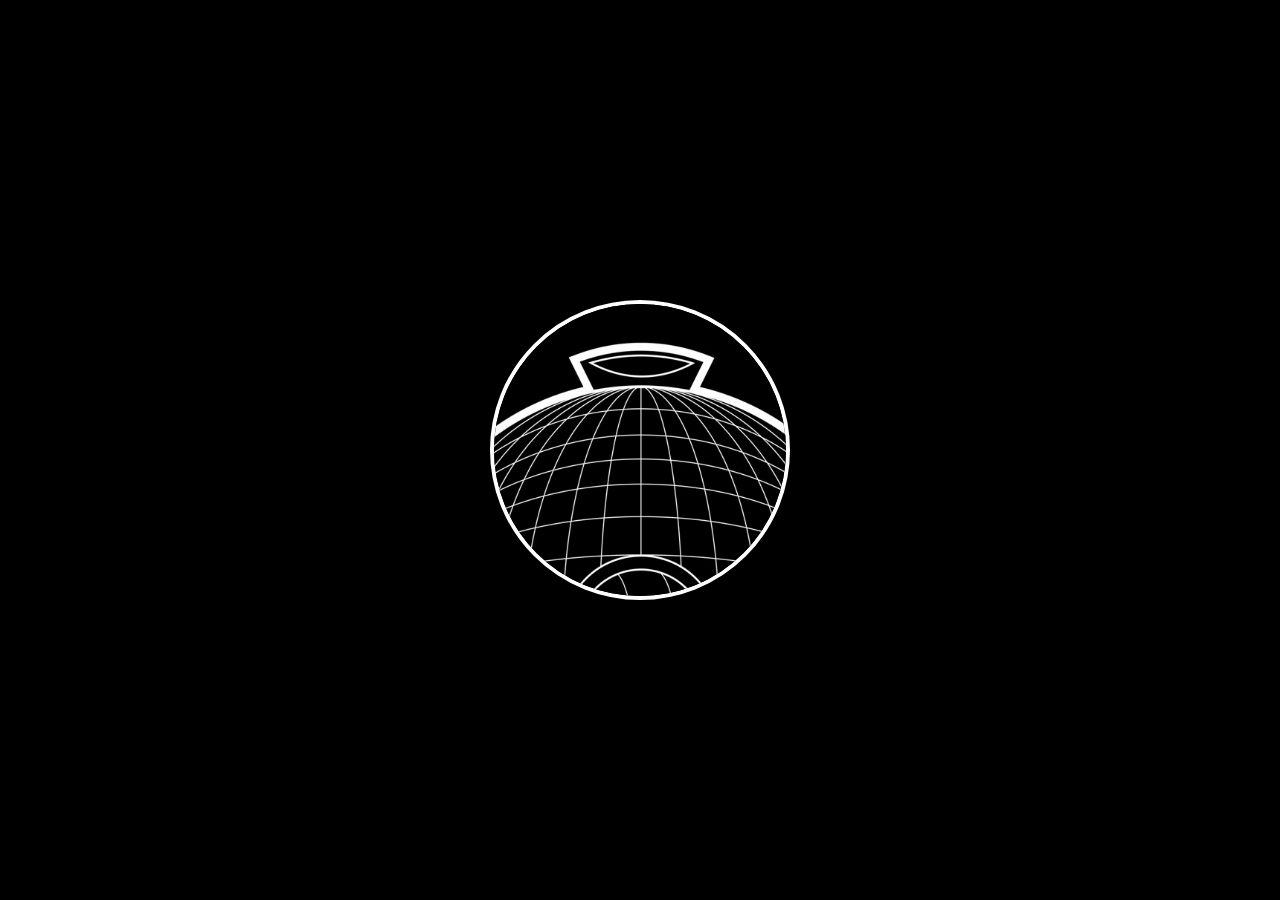
<file: index.html>
<!DOCTYPE html>
<html lang="en">

<head>
  <meta charset="UTF-8">
  <meta name="viewport" content="width=device-width, initial-scale=1.0">
  <title>Página Inicial</title>
  <link rel="stylesheet" href="/assets/style.css">
</head>

<body id="index-body">
  <a href="/public/login.html">
    <button id="simbolo-inicio">
      <img src="assets/simbolo.png" alt="simbolo">
    </button>
  </a>

</body>

</html>
</file>
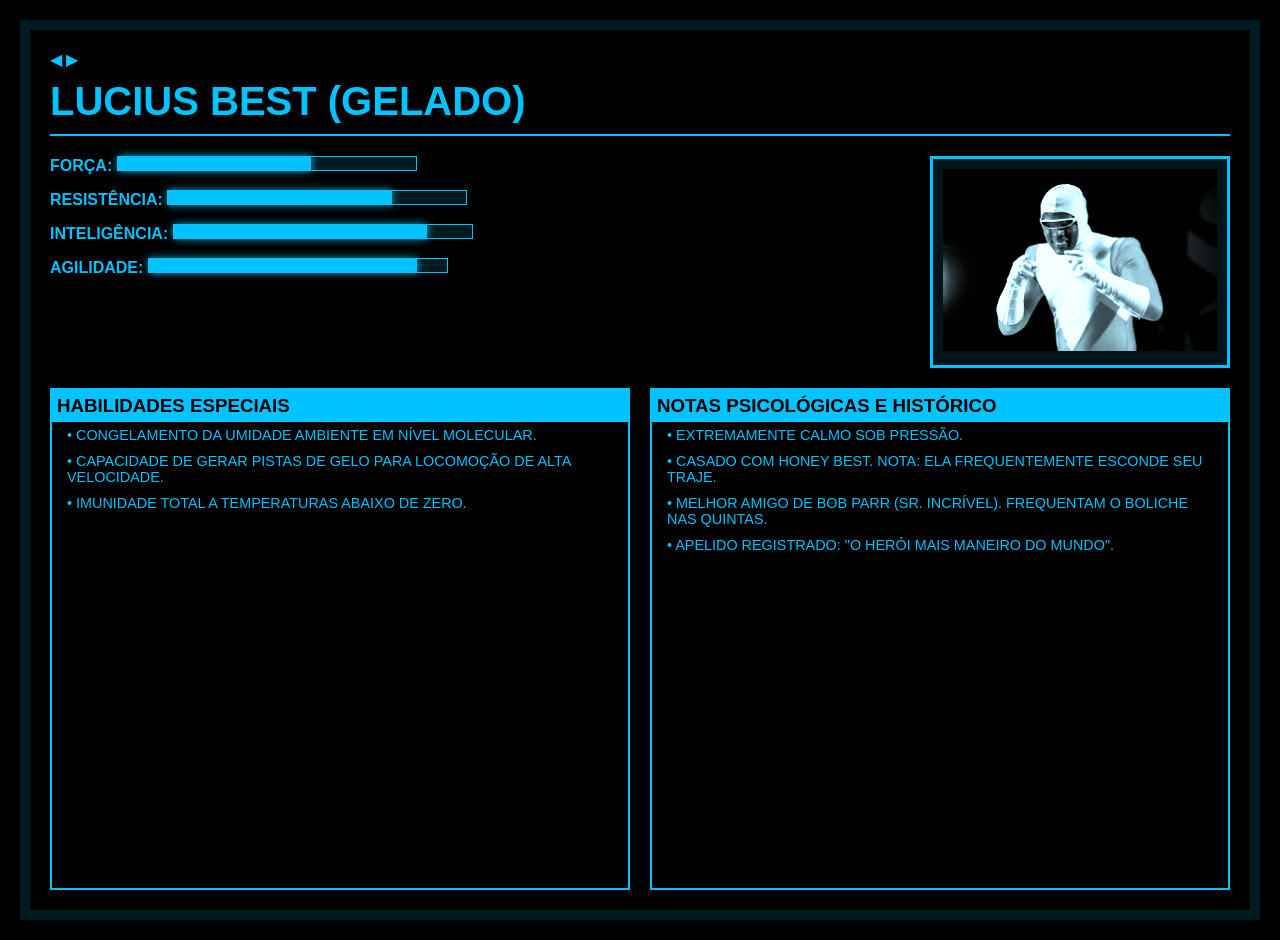
<file: historia.html>
<!DOCTYPE html>
<html lang="en">
<head>
    <meta charset="UTF-8">
    <meta name="viewport" content="width=device-width, initial-scale=1.0">
    <title>Document</title> <link rel="stylesheet" href="assets/style.css">
</head>
<body>
<div id="monitor-full-gelado">
    <header id="cabecalho-principal">
        <div id="controles-topo">
            <span class="seta">◀</span> <span class="seta">▶</span>
        </div>
        <div id="bloco-nome">
            <h1 id="id-personagem">LUCIUS BEST (GELADO)</h1>
        </div>
    </header>

    <main id="grid-informacoes">
        <section id="coluna-status">
            <div id="lista-stats">
                <div class="stat-item">FORÇA: <div class="barra-externa"><div id="p-forca" class="p-cheio"></div></div></div>
                <div class="stat-item">RESISTÊNCIA: <div class="barra-externa"><div id="p-res" class="p-cheio"></div></div></div>
                <div class="stat-item">INTELIGÊNCIA: <div class="barra-externa"><div id="p-int" class="p-cheio"></div></div></div>
                <div class="stat-item">AGILIDADE: <div class="barra-externa"><div id="p-agi" class="p-cheio"></div></div></div>
            </div>
        </section>

        <aside id="coluna-foto">
            <div id="moldura-scanner">
                <img src="assets/ig.jfif" id="img-perfil-gelado" alt="Frozone">
            </div>
        </aside>

        <section id="sessao-dados-detalhados">
            <div class="box-texto">
                <h3 class="header-box">HABILIDADES ESPECIAIS</h3>
                <p>• CONGELAMENTO DA UMIDADE AMBIENTE EM NÍVEL MOLECULAR.</p>
                <p>• CAPACIDADE DE GERAR PISTAS DE GELO PARA LOCOMOÇÃO DE ALTA VELOCIDADE.</p>
                <p>• IMUNIDADE TOTAL A TEMPERATURAS ABAIXO DE ZERO.</p>
            </div>

            <div class="box-texto">
                <h3 class="header-box">NOTAS PSICOLÓGICAS E HISTÓRICO</h3>
                <p>• EXTREMAMENTE CALMO SOB PRESSÃO.</p>
                <p>• CASADO COM HONEY BEST. NOTA: ELA FREQUENTEMENTE ESCONDE SEU TRAJE.</p>
                <p>• MELHOR AMIGO DE BOB PARR (SR. INCRÍVEL). FREQUENTAM O BOLICHE NAS QUINTAS.</p>
                <p>• APELIDO REGISTRADO: "O HERÓI MAIS MANEIRO DO MUNDO".</p>
            </div>
        </section>
    </main>

</div>


</body>
</html>
</file>
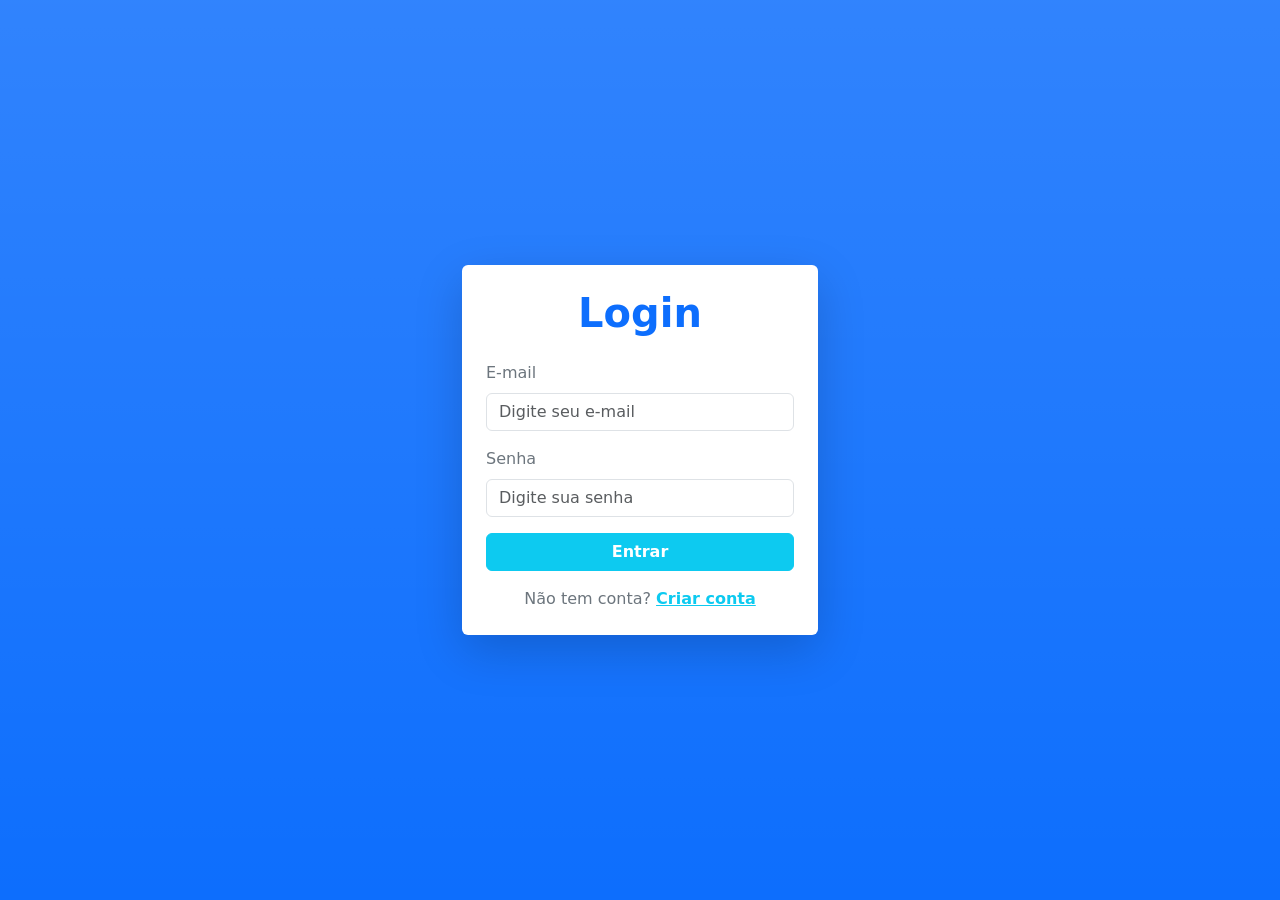
<file: login.html>
<!DOCTYPE html>
<html lang="pt-BR">

<head>
    <meta charset="UTF-8">
    <meta name="viewport" content="width=device-width, initial-scale=1.0">
    <title>Login Gelado</title>
    <link href="https://cdn.jsdelivr.net/npm/bootstrap@5.3.3/dist/css/bootstrap.min.css" rel="stylesheet">
</head>

<body class="bg-primary bg-gradient">

    <div class="container">
        <div class="row justify-content-center align-items-center vh-100">
            <div class="col-12 col-md-6 col-lg-4">

                <div class="card shadow-lg border-0">
                    <div class="card-body p-4">

                        <h1 id="titulo" class="text-center mb-4 text-primary fw-bold">
                            Login
                        </h1>

                        <form>
                            <div class="mb-3">
                                <label class="form-label text-secondary">E-mail</label>
                                <input id="inputEmail" type="email" class="form-control" placeholder="Digite seu e-mail"
                                    required>
                            </div>

                            <div class="mb-3">
                                <label class="form-label text-secondary">Senha</label>
                                <input id="inputSenha" type="password" class="form-control"
                                    placeholder="Digite sua senha" required>
                            </div>

                            <div class="d-grid">
                                <button type="submit" class="btn btn-info text-white fw-bold">
                                    Entrar
                                </button>
                            </div>
                        </form>

                        <p id="toggleText" class="text-center mt-3 mb-0 text-secondary">
                            Não tem conta? <a href="#" id="toggleLink" class="text-info fw-semibold">Criar conta</a>
                        </p>

                    </div>
                </div>

            </div>
        </div>
    </div>

</body>
<script src="scripts/login.js"></script>

</html>
</file>
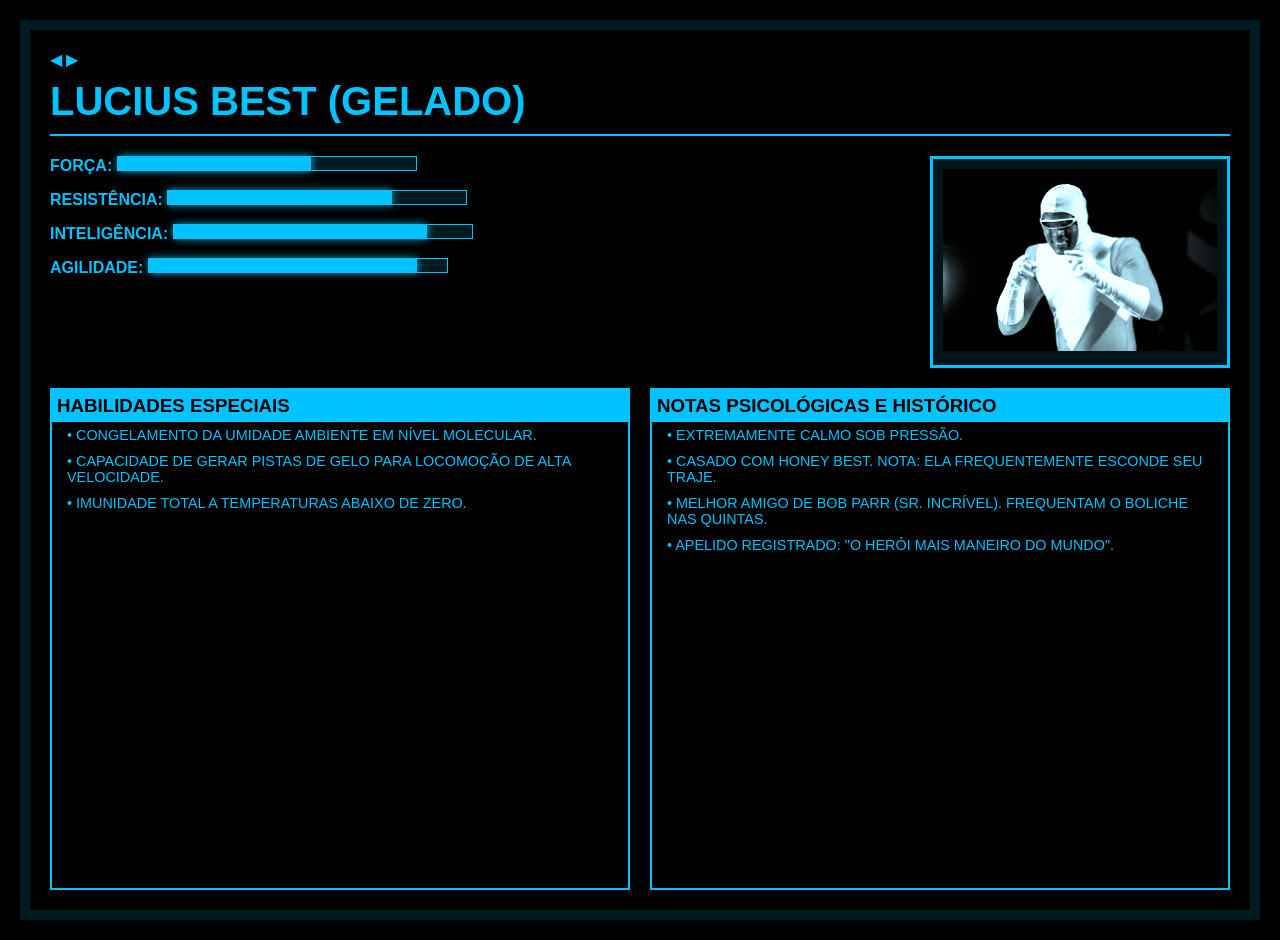
<file: public/historia.html>
<!doctype html>
<html lang="en">
  <head>
    <meta charset="UTF-8" />
    <meta name="viewport" content="width=device-width, initial-scale=1.0" />
    <title>Document</title>
    <link rel="stylesheet" href="../assets/style.css" />
  </head>
  <body>
    <div id="monitor-full-gelado">
      <header id="cabecalho-principal">
        <div id="controles-topo">
          <span class="seta">◀</span> <span class="seta">▶</span>
        </div>
        <div id="bloco-nome">
          <h1 id="id-personagem">LUCIUS BEST (GELADO)</h1>
        </div>
      </header>

      <main id="grid-informacoes">
        <section id="coluna-status">
          <div id="lista-stats">
            <div class="stat-item">
              FORÇA:
              <div class="barra-externa">
                <div id="p-forca" class="p-cheio"></div>
              </div>
            </div>
            <div class="stat-item">
              RESISTÊNCIA:
              <div class="barra-externa">
                <div id="p-res" class="p-cheio"></div>
              </div>
            </div>
            <div class="stat-item">
              INTELIGÊNCIA:
              <div class="barra-externa">
                <div id="p-int" class="p-cheio"></div>
              </div>
            </div>
            <div class="stat-item">
              AGILIDADE:
              <div class="barra-externa">
                <div id="p-agi" class="p-cheio"></div>
              </div>
            </div>
          </div>
        </section>

        <aside id="coluna-foto">
          <div id="moldura-scanner">
            <img src="../assets/ig.jfif" id="img-perfil-gelado" alt="Frozone" />
          </div>
        </aside>

        <section id="sessao-dados-detalhados">
          <div class="box-texto">
            <h3 class="header-box">HABILIDADES ESPECIAIS</h3>
            <p>• CONGELAMENTO DA UMIDADE AMBIENTE EM NÍVEL MOLECULAR.</p>
            <p>
              • CAPACIDADE DE GERAR PISTAS DE GELO PARA LOCOMOÇÃO DE ALTA
              VELOCIDADE.
            </p>
            <p>• IMUNIDADE TOTAL A TEMPERATURAS ABAIXO DE ZERO.</p>
          </div>

          <div class="box-texto">
            <h3 class="header-box">NOTAS PSICOLÓGICAS E HISTÓRICO</h3>
            <p>• EXTREMAMENTE CALMO SOB PRESSÃO.</p>
            <p>
              • CASADO COM HONEY BEST. NOTA: ELA FREQUENTEMENTE ESCONDE SEU
              TRAJE.
            </p>
            <p>
              • MELHOR AMIGO DE BOB PARR (SR. INCRÍVEL). FREQUENTAM O BOLICHE
              NAS QUINTAS.
            </p>
            <p>• APELIDO REGISTRADO: "O HERÓI MAIS MANEIRO DO MUNDO".</p>
          </div>
        </section>
      </main>
    </div>
  </body>
</html>
</file>
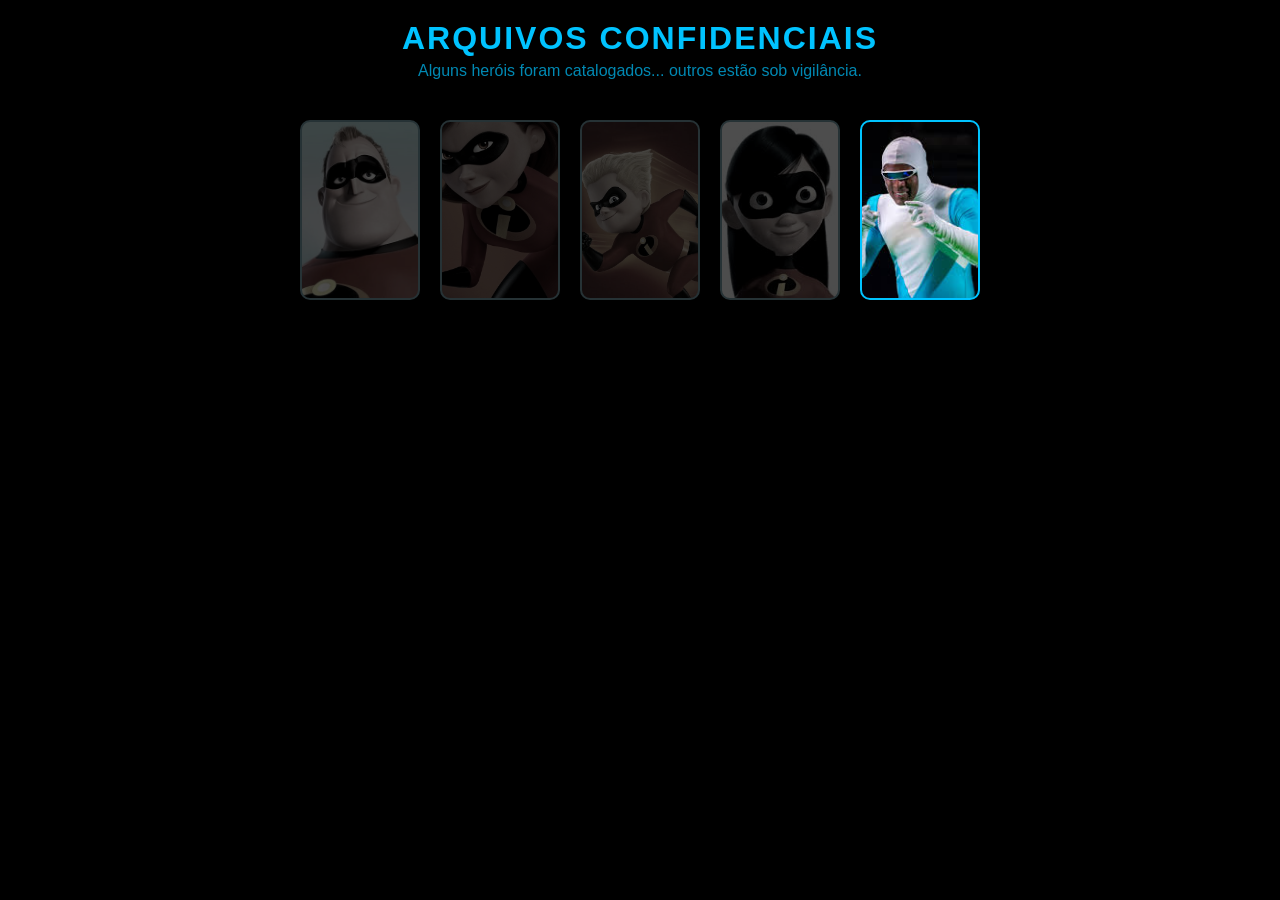
<file: public/home.html>
<!doctype html>
<html lang="pt-BR">
  <head>
    <meta charset="UTF-8" />
    <title>Arquivos Confidenciais</title>
    <link rel="stylesheet" href="../assets/style.css" />
  </head>

  <body class="home-body">
    <header id="header">
      <h1 id="title">ARQUIVOS CONFIDENCIAIS</h1>
      <p id="subtitle">
        Alguns heróis foram catalogados... outros estão sob vigilância.
      </p>
    </header>

    <section id="heroes-container">
      <div class="hero-card hero-disabled" id="mr-incredible"></div>

      <div class="hero-card hero-disabled" id="mulherelastica"></div>

      <div class="hero-card hero-disabled" id="flecha"></div>

      <div class="hero-card hero-disabled" id="violeta"></div>

      <a href="historia.html" id="gelado-link">
        <div class="hero-card hero-active" id="gelado"></div>
      </a>
    </section>
  </body>
</html>
</file>
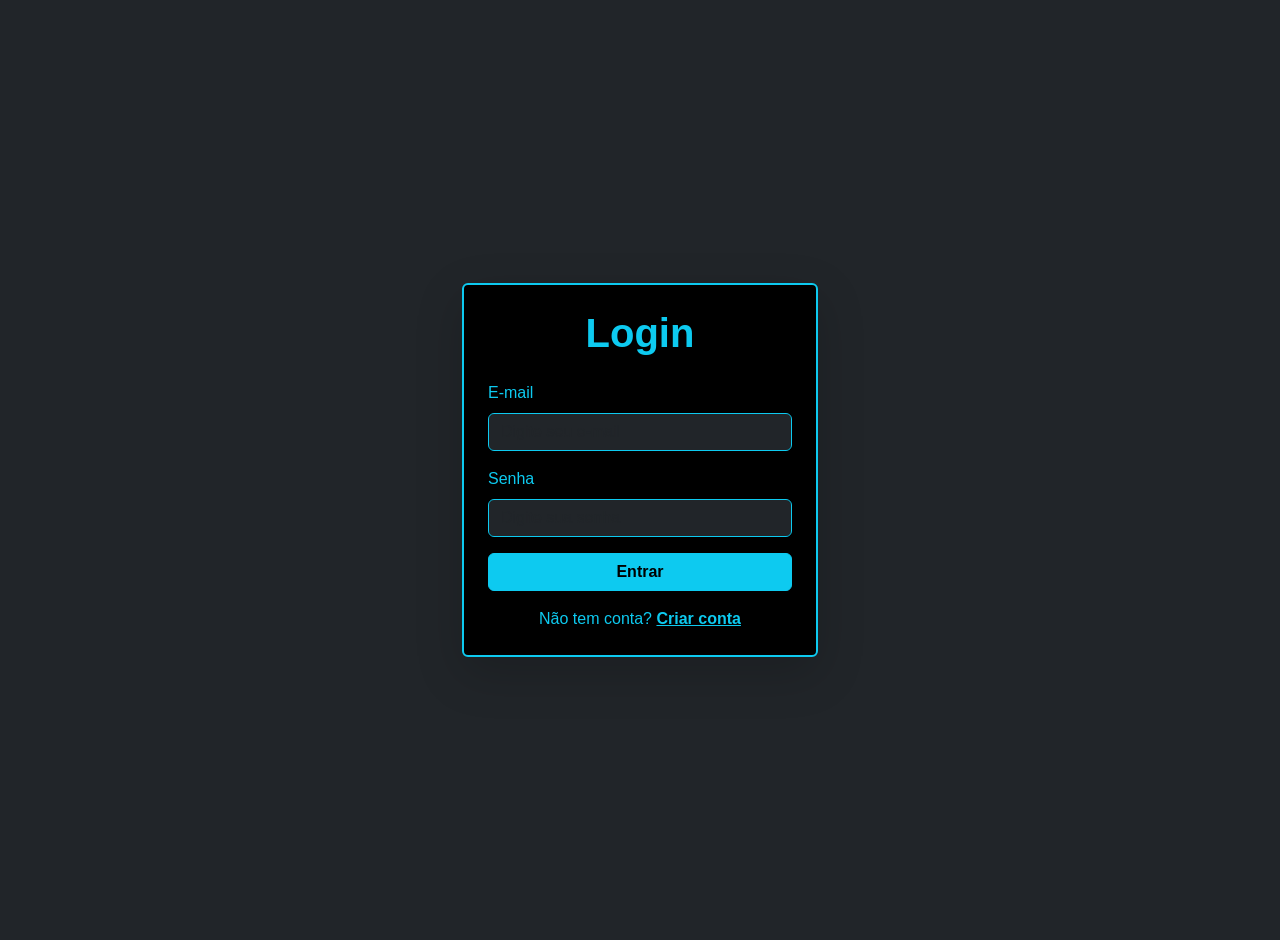
<file: public/login.html>
<!DOCTYPE html>
<html lang="pt-BR">

<head>
    <meta charset="UTF-8">
    <meta name="viewport" content="width=device-width, initial-scale=1.0">
    <title>Login Gelado</title>
    <link href="https://cdn.jsdelivr.net/npm/bootstrap@5.3.3/dist/css/bootstrap.min.css" rel="stylesheet">
    <link rel="stylesheet" href="../assets/style.css"> 
</head>

<body class="bg-dark text-info">

    <div class="container">
        <div class="row justify-content-center align-items-center vh-100">
            <div class="col-12 col-md-6 col-lg-4">

                <div class="card shadow-lg border-2 border-info bg-black">
                    <div class="card-body p-4">

                        <h1 id="titulo" class="text-center mb-4 text-info fw-bold">
                            Login
                        </h1>

                        <form>
                            <div class="mb-3">
                                <label class="form-label text-info">E-mail</label>
                                <input id="inputEmail" type="email" class="form-control bg-dark text-info border-info"
                                    placeholder="Digite seu e-mail" required>
                            </div>

                            <div class="mb-3">
                                <label class="form-label text-info">Senha</label>
                                <input id="inputSenha" type="password" class="form-control bg-dark text-info border-info"
                                    placeholder="Digite sua senha" required>
                            </div>

                            <div class="d-grid">
                                <button type="submit" class="btn btn-info text-black fw-bold">
                                    Entrar
                                </button>
                            </div>
                        </form>

                        <p id="toggleText" class="text-center mt-3 mb-0 text-info">
                            Não tem conta? 
                            <a href="#" id="toggleLink" class="text-info fw-semibold">Criar conta</a>
                        </p>

                    </div>
                </div>

            </div>
        </div>
    </div>

</body>
<script src="/scripts/login.js"></script>
</html>
</file>
<file: assets/style.css>
* {
  margin: 0;
  padding: 0;
  box-sizing: border-box;
  font-family: "Segoe UI", Tahoma, Geneva, Verdana, sans-serif;
}

body,
#index-body {
  background-color: #000;
  color: #00c3ff;
  min-height: 100vh;
  display: flex;
  flex-direction: column;
  align-items: center;
  padding: 20px;
  overflow: hidden;
}

#index-body {
  display: flex;
  justify-content: center;
  align-items: center;
  height: 100vh;
  margin: 0;
  background-color: rgb(0, 0, 0);
}

#simbolo-inicio {
  background: transparent;
  border: none;
  outline: none;
  padding: 0;
  cursor: pointer;
  height: 300px;
  width: 300px;
  border: 4px solid white;
  border-radius: 50%;
  display: flex;
  justify-content: center;
  align-items: center;
  overflow: hidden;
}

#simbolo-inicio img {
  display: block;
  width: 110%;
  height: auto;
}


#header {
  text-align: center;
  margin-bottom: 40px;
}

#title {
  font-size: 2rem;
  letter-spacing: 2px;
  font-weight: bold;
}

#subtitle {
  font-size: 1rem;
  opacity: 0.7;
  margin-top: 5px;
}


#heroes-container {
  display: flex;
  justify-content: center;
  gap: 20px;
  flex-wrap: wrap;
}

.hero-card {
  width: 120px;
  height: 180px;
  border: 2px solid #00c3ff;
  border-radius: 10px;
  display: flex;
  justify-content: center;
  align-items: center;
  text-align: center;
  background-color: #111;
  background-size: cover;
  background-position: center;
}

.hero-disabled {
  opacity: 0.3;
  filter: grayscale(80%);
  cursor: default;
}

.hero-active {
  cursor: pointer;
  border: 2px solid #00c3ff;
}

.hero-active:hover {
  background-color: #00e0ff33;
}

#gelado-link {
  text-decoration: none;
}


#mr-incredible {
  background-image: url("mr-incrivel.jpg");
}

#mulherelastica {
  background-image: url("mulher_elastica.jpeg");
}

#flecha {
  background-image: url("flecha.jpg");
}

#violeta {
  background-image: url("violeta.jpg");
}

#gelado {
  background-image: url("gelado.jpg");
}

#monitor-full-gelado {
  background-color: #000;
  color: #00c3ff;
  font-family: "Segoe UI", Tahoma, Geneva, Verdana, sans-serif;
  height: 100vh;
  display: flex;
  flex-direction: column;
  padding: 20px;
  box-sizing: border-box;
  border: 10px solid #001a22;
}

#cabecalho-principal {
  border-bottom: 2px solid #00c3ff;
  margin-bottom: 20px;
}

#label-top-secret {
  font-weight: bold;
  letter-spacing: 3px;
  margin-left: 20px;
}

#id-personagem {
  font-size: 2.5rem;
  margin: 10px 0;
}

#grid-informacoes {
  display: grid;
  grid-template-columns: 1fr 300px;
  grid-template-rows: auto 1fr;
  gap: 20px;
  flex-grow: 1;
}

.stat-item {
  margin-bottom: 15px;
  font-weight: bold;
}

.barra-externa {
  width: 300px;
  height: 15px;
  background: #001a22;
  display: inline-block;
  border: 1px solid #00c3ff;
}

.p-cheio {
  height: 100%;
  background: #00c3ff;
  box-shadow: 0 0 10px #00c3ff;
}

#p-poder {
  width: 95%;
}

#p-forca {
  width: 65%;
}

#p-res {
  width: 75%;
}

#p-int {
  width: 85%;
}

#p-agi {
  width: 90%;
}

#moldura-scanner {
  border: 3px solid #00c3ff;
  background: #00141a;
  padding: 10px;
}

#img-perfil-gelado {
  width: 100%;
  filter: brightness(1.2) contrast(1.2) sepia(1) hue-rotate(150deg);
}

#sessao-dados-detalhados {
  grid-column: span 2;
  display: flex;
  gap: 20px;
}

.box-texto {
  flex: 1;
  border: 2px solid #00c3ff;
}

.header-box {
  background: #00c3ff;
  color: #000;
  margin: 0;
  padding: 5px;
}

.box-texto p {
  padding: 5px 15px;
  margin: 0;
  font-size: 0.9rem;
}

#rodape-monitor {
  display: flex;
  justify-content: space-between;
  font-size: 0.8rem;
  border-top: 1px solid #00c3ff;
  padding-top: 10px;
  margin-top: 20px;
}
</file>
